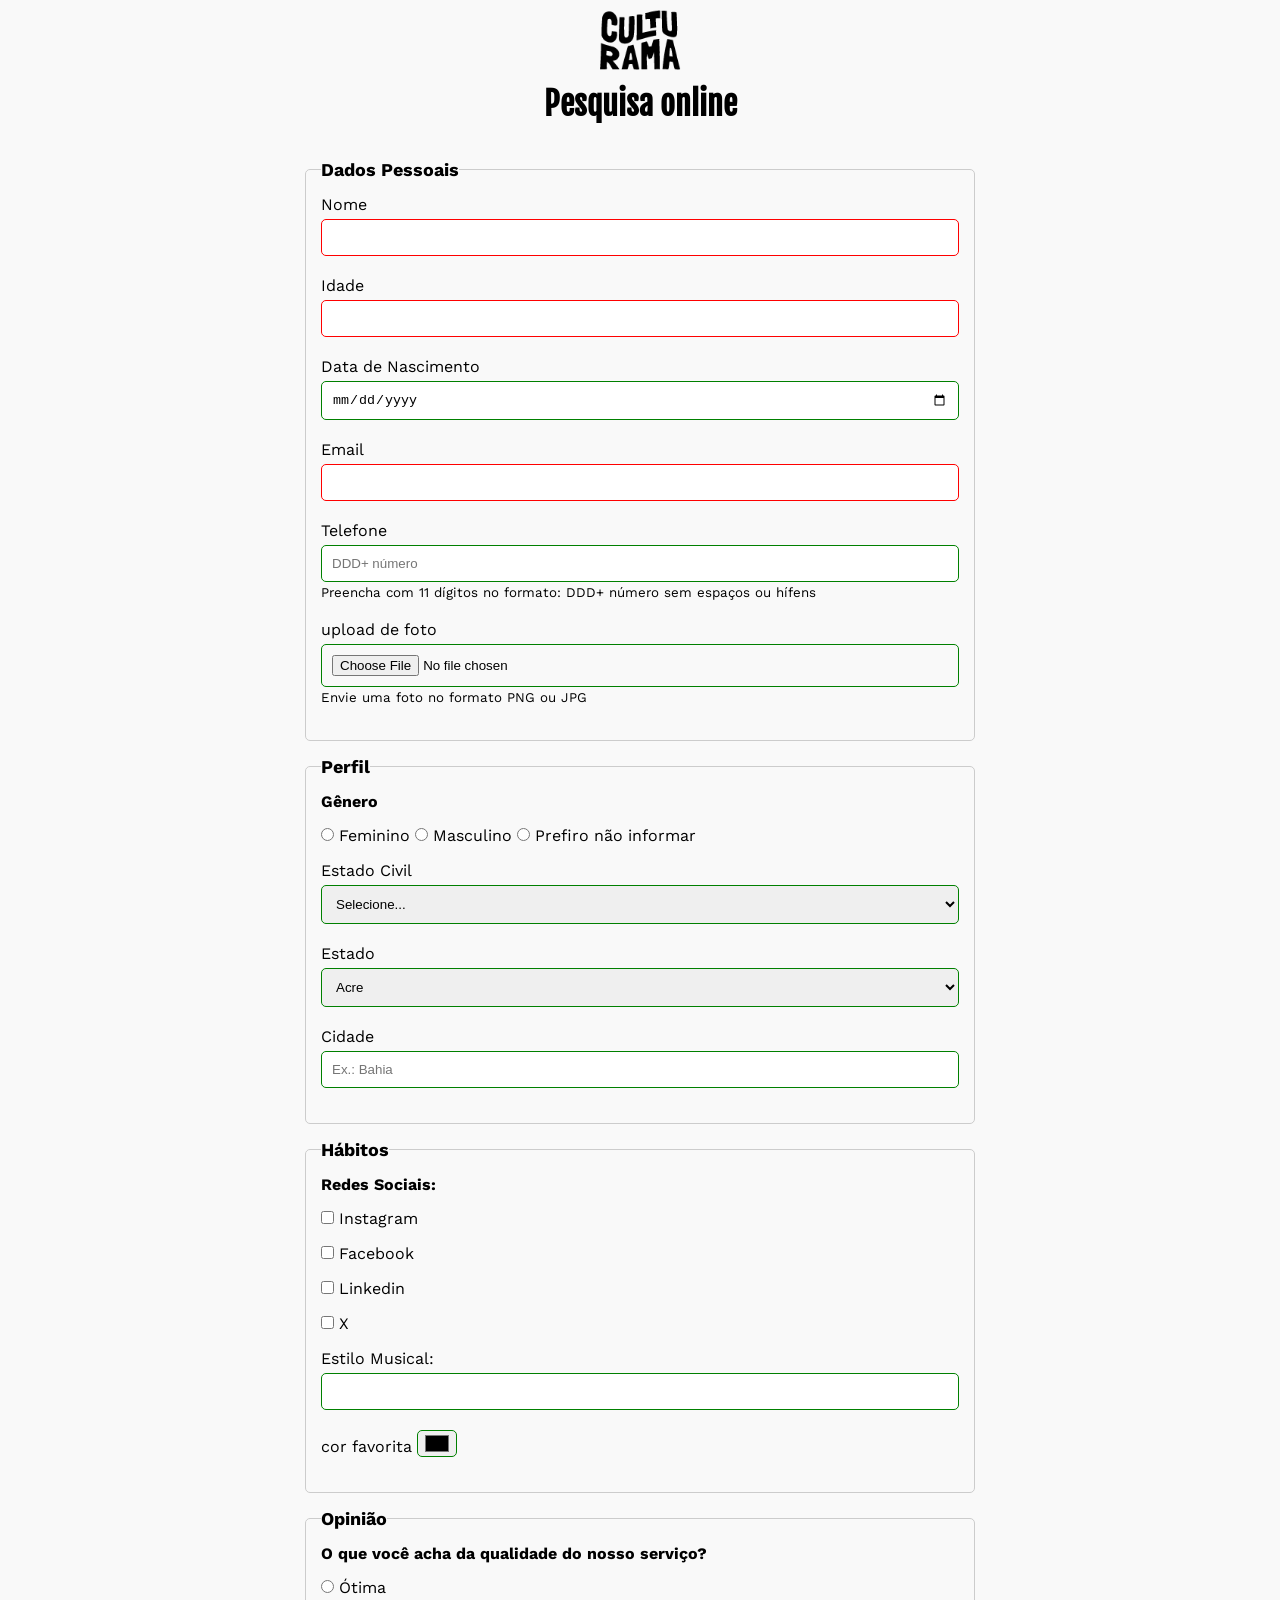
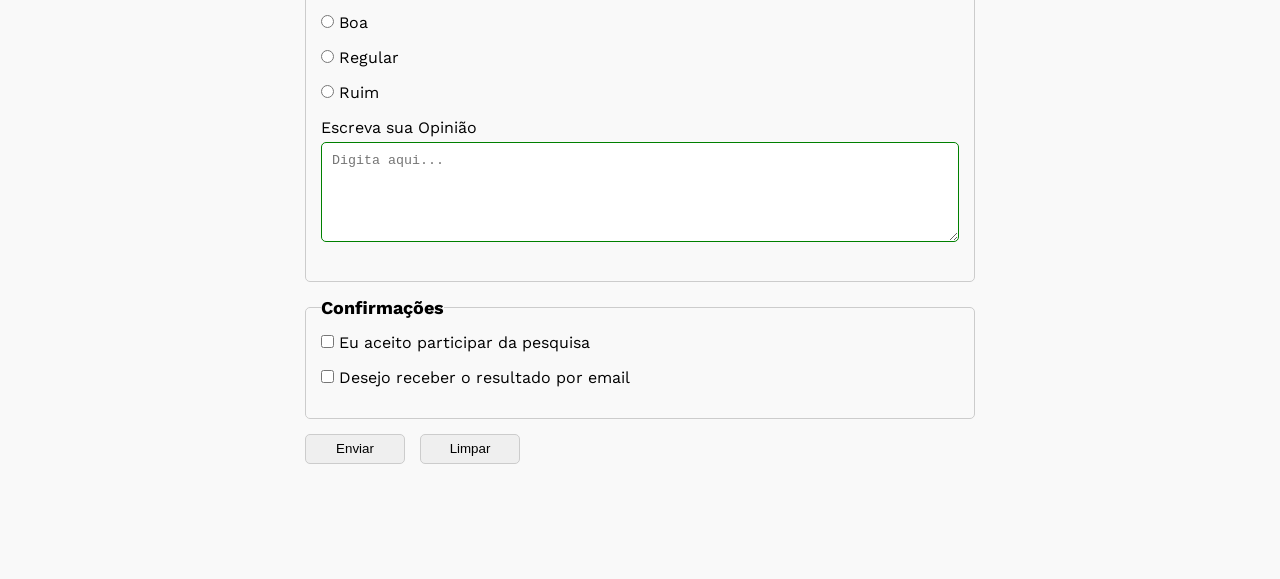
<file: index.html>
<!DOCTYPE html>
<html lang="pt-BR">
<head>
    <meta charset="UTF-8">
    <meta name="viewport" content="width=device-width, initial-scale=1.0">
    <link rel="icon" href="culturama-favico.png">
    <link rel="stylesheet" href="css/style.css">


    <link rel="preconnect" href="https://fonts.googleapis.com">
    <link rel="preconnect" href="https://fonts.gstatic.com" crossorigin>
    <link href="https://fonts.googleapis.com/css2?family=Fjalla+One&family=Poppins:ital,wght@0,100;0,200;0,300;0,400;0,500;0,600;0,700;0,800;0,900;1,100;1,200;1,300;1,400;1,500;1,600;1,700;1,800;1,900&family=Work+Sans&display=swap" rel="stylesheet">
    <title>Pesquisa Culturama</title>
</head>
<body>
    <main>
   <header>
        <img src="img/logo-culturama.png" alt="Logo da Culturama">
        <h1>Pesquisa online</h1>
    </header>
    <section>
        <Form action="sucesso.html" method="get">
             <fieldset>
                
                 
                <legend>Dados Pessoais</legend>
                <label for="name">Nome</label>
                <input id="name" type="text" name="userName" required> 
                <br> 
                <label for="age">Idade</label>
                <input id="age" type="number" name="userAge" min="12" max="100" required>   
                <br>
                <label for="Birthdate">Data de Nascimento</label>
                <input id="Birthdate" type="date" name="userBirthdate">  
                <br>          
                <label for="Email">Email</label>
                <input id="Email" type="email" name="userEmail" required>
                <br>
                <label for="PhoneNumber">Telefone</label>
                <input id="PhoneNumber" type="tel" name="userPhoneNumber" pattern="[0-9]{11}" placeholder="DDD+ número" aria-describedby="phoneHelp">
                <small id="phoneHelp">Preencha com 11 dígitos no formato: DDD+ número sem espaços ou hífens</small>
                <br>
                <label for="Image">upload de foto</label>
                <input id="Image" type="file" accept="image/*" name="userImage" aria-describedby="imageHelp">
                <small id="imageHelp">Envie uma foto no formato PNG ou JPG</small>
                <br> 
            </fieldset>

           
            <fieldset>


                <legend>Perfil</legend>

                <p>Gênero</p>    
                <input id="fem" type="radio" name="userGender" value="feminino">
                <label for="fem">Feminino</label>

                <input id="masc" type="radio" name="userGender" value="Masculino">
                <label for="masc">Masculino</label>

                <input id="notInformed" type="radio" name="userGender" value="NotInformed">
                <label for="notInformed">Prefiro não informar</label>
                <br>

                <label for="maritalstatus">Estado Civil</label>
                <select id="maritalstatus" name="Usermaritalstatus">
                    <option value="NotInformed">Selecione...</option>
                    <option value="Casado">Casado</option>
                    <option value="Solteiro">Solteiro</option>
                    <option value="Divorciado">Divorciado</option>
                    <option value="Viúvo">Viúvo</option>
                </select>

                <label for="State">Estado</label>
                <select id="State" name="UserState" required>
                    <option value="Acre">Acre</option>
                    <option value="Alagoas">Alagoas</option>
                    <option value="Amapá">Amapá</option>
                    <option value="Amazonas">Amazonas</option>
                    <option value="Bahia">Bahia</option>
                    <option value="Ceará">Ceará</option>
                    <option value="Distrito Federal">Distrito Federal</option>
                    <option value="Espirito Santo">Espirito Santo</option>
                    <option value="Goiás">Goiás</option>
                    <option value="Maranhão">Maranhão</option>
                    <option value="Mato Grosso do Sul">Mato Grosso do Sul</option>
                    <option value="Mato Grosso">Mato Grosso</option>
                    <option value="Minas Gerais">Minas Gerais</option>
                    <option value="Pará">Pará</option>
                    <option value="Paraíba">Paraíba</option>
                    <option value="Paraná">Paraná</option>
                    <option value="Pernambuco">Pernambuco</option>
                    <option value="Piauí">Piauí</option>
                    <option value="Rio de Janeiro">Rio de Janeiro</option>
                    <option value="Rio Grande do Norte">Rio Grande do Norte</option>
                    <option value="Rio Grande do Sul">Rio Grande do Sul</option>
                    <option value="Rondônia">Rondônia</option>
                    <option value="Roraima">Roraima</option>
                    <option value="Santa Catarina">Santa Catarina</option>
                    <option value="São Paulo">São Paulo</option>
                    <option value="Sergipe">Sergipe</option>
                    <option value="Tocantins">Tocantins</option>
                </select>

                <label for="City">Cidade</label>
                <input type="text" id="City" name="UserCity" autocomplete="adress-level2" placeholder="Ex.: Bahia"/>
            </fieldset>


            <fieldset>
                <legend>Hábitos</legend>
                <p>Redes Sociais:</p>
                <input id="instagram" type="checkbox" name="social" value="instagram">
                <label for="instagram">Instagram</label>
                <br>
                <input id="facebook" type="checkbox" name="social" value="facebook">
                <label for="facebook">Facebook</label>
                <br>
                <input id="linkedIn" type="checkbox" name="social" value="linkedIn">
                <label for="linkedIn">Linkedin</label>
                <br>
                <input id="X" type="checkbox" name="social" value="X">
                <label for="X">X</label>
                <br>

                <label for="musicStyle">Estilo Musical:</label>
                <input list="styleTypes" id="musicStyle" name="usermusicStyle" type="text">
                <datalist id="styleTypes">
                    <option value="Rock">
                    <option value="Pop">
                    <option value="Sertanejo">
                    <option value="Trap">
                </datalist>
                <br>

                <label for="favoriteColor">cor favorita</label>
                <input type="color" name="userFavoriteColor" id="favoriteColor">
            </fieldset>

            <fieldset>
                <legend>Opinião</legend>
                <p>O que você acha da qualidade do nosso serviço?</p>

                <input type="radio" id="otimo" name="userServiceOpinion" value="otima">
                <label for="otimo">Ótima</label><br>
                <input type="radio" id="boa" name="userServiceOpinion" value="boa">
                <label for="boa">Boa</label><br>
                <input type="radio" id="regular" name="userServiceOpinion" value="regular">
                <label for="regular">Regular</label><br>
                <input type="radio" id="ruim" name="userServiceOpinion" value="ruim">
                <label for="ruim">Ruim</label><br>
                <label for="comment">Escreva sua Opinião</label>
                <textarea id="comment" name="userComment" placeholder="Digita aqui..."></textarea>
            </fieldset>

            <fieldset>
                <legend>Confirmações</legend>
                <input type="checkbox" id="userLgpdTerm" name="userLgpd" value="accepted" required>
                <label for="userLgpdTerm">Eu aceito participar da pesquisa</label><br>

                <input type="checkbox" id="userGetResult" name="userResult" value="accepted" required>
                <label for="userGetResult">Desejo receber o resultado por email</label><br>
            </fieldset>


            <button type="submit" aria-label="Enviar dados do formulário">Enviar</button>
             <button type="reset" aria-label="Limpar campos do formulário">Limpar</button>
        </Form>
    </section>
    </main>
 

</body>
</html>
</file>
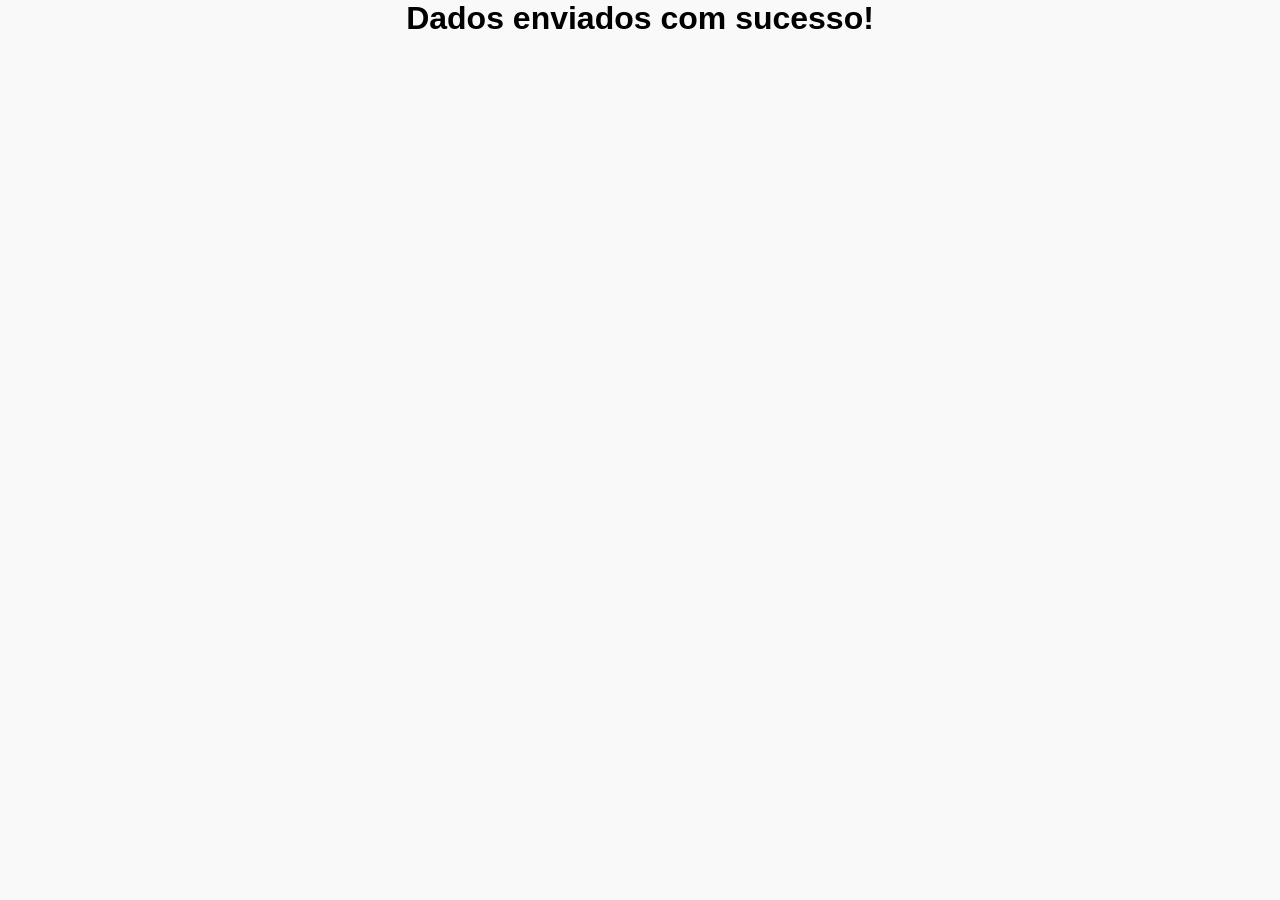
<file: sucesso.html>
<!DOCTYPE html>
<html lang="pt-BR">
<head>
    <meta charset="UTF-8">
    <meta name="viewport" content="width=device-width, initial-scale=1.0">
    <title>Sucesso</title>
    <link rel="stylesheet" href="css/style.css">
</head>
<body>
    <h1 role="alert">Dados enviados com sucesso!</h1>
</body>
</html>
</file>
<file: css/style.css>
*{
    margin: 0;
    padding: 0;
    box-sizing: border-box;
}

body{
    background: #f9f9f9;
    font-family: "Work Sans", sans-serif;
}

main{
    width: 100%;
    max-width: 700px;
    margin: 0 auto;
}

header{
    text-align: center;
    margin-bottom: 20px;
}

img{
    width: 100px;
}

h1{
    font-family: "Fjalla One", sans-serif;
     text-align: center;
}

form{
    blackground: #ffffff;
    padding: 15px;
    border-radius: 10px;
    margin-bottom: 100px;
}

fieldset{
    padding: 15px;
    border: 1px solid #cccccc;
    border-radius: 5px;
    margin-bottom: 15px;
}

legend{
    font-weight: bold;
    font-size: 18px;

}

label{
    display: inline-block;
    margin-bottom: 5px;
}

input[type="tel"],
input[type="file"]{
    margin-bottom: 0px;
}

small{
    margin-bottom: 20px;
    display: inline-block;
}

p{
    margin-bottom: 15px;
    font-weight: bold;
}

input, select, textarea{
    width: 100%;
    padding: 10px;
    margin-bottom: 20px;
    border: 1px solid #cccccc;
    border-radius: 5px;
}

textarea{
    min-height: 100px;
}

input[type="radio"],
input[type="checkbox"]{
    width: auto;
}

input[type="color"]{
    width: 40px;
    padding: 0 5px;
}


input:invalid,
select:invalid,
textarea:invalid {
  border-color: red;
}


input:valid, 
textarea:valid,
select:valid {
  border-color: green;
}

button{
    width: 100px;
    height: 30px;
    margin-right: 10px;
    blackground-color: #ffffff;
    border: 1px solid #cccccc;
    border-radius: 5px;
    cursor: pointer;
}

button[type="submit"]:hover{
    background-color: green;
    color: #ffffff;
}

button[type="reset"]:hover{
    background-color: red;
    color: #ffffff;
}
</file>
